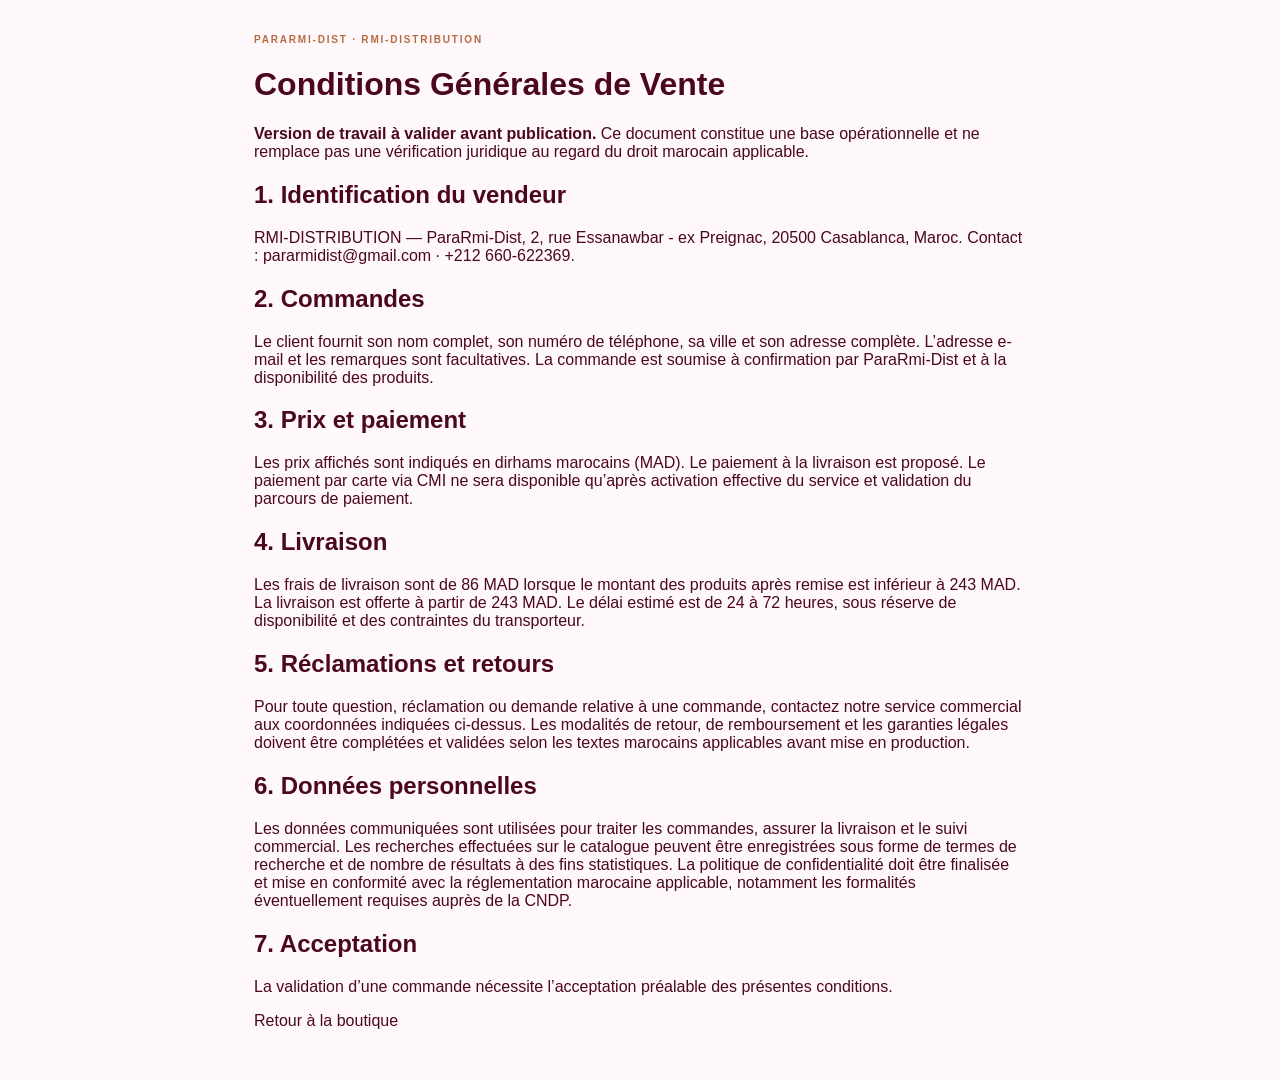
<file: assets/conditions-generales.html>
<!doctype html><html lang="fr"><head><meta charset="utf-8"><meta name="viewport" content="width=device-width,initial-scale=1"><title>Conditions Générales de Vente — ParaRmi-Dist</title><link rel="stylesheet" href="styles.css"></head><body><main class="section" style="max-width:900px;margin:auto"><p class="eyebrow">PARARMI-DIST · RMI-DISTRIBUTION</p><h1>Conditions Générales de Vente</h1><p><strong>Version de travail à valider avant publication.</strong> Ce document constitue une base opérationnelle et ne remplace pas une vérification juridique au regard du droit marocain applicable.</p><h2>1. Identification du vendeur</h2><p>RMI-DISTRIBUTION — ParaRmi-Dist, 2, rue Essanawbar - ex Preignac, 20500 Casablanca, Maroc. Contact : pararmidist@gmail.com · +212 660-622369.</p><h2>2. Commandes</h2><p>Le client fournit son nom complet, son numéro de téléphone, sa ville et son adresse complète. L’adresse e-mail et les remarques sont facultatives. La commande est soumise à confirmation par ParaRmi-Dist et à la disponibilité des produits.</p><h2>3. Prix et paiement</h2><p>Les prix affichés sont indiqués en dirhams marocains (MAD). Le paiement à la livraison est proposé. Le paiement par carte via CMI ne sera disponible qu’après activation effective du service et validation du parcours de paiement.</p><h2>4. Livraison</h2><p>Les frais de livraison sont de 86 MAD lorsque le montant des produits après remise est inférieur à 243 MAD. La livraison est offerte à partir de 243 MAD. Le délai estimé est de 24 à 72 heures, sous réserve de disponibilité et des contraintes du transporteur.</p><h2>5. Réclamations et retours</h2><p>Pour toute question, réclamation ou demande relative à une commande, contactez notre service commercial aux coordonnées indiquées ci-dessus. Les modalités de retour, de remboursement et les garanties légales doivent être complétées et validées selon les textes marocains applicables avant mise en production.</p><h2>6. Données personnelles</h2><p>Les données communiquées sont utilisées pour traiter les commandes, assurer la livraison et le suivi commercial. Les recherches effectuées sur le catalogue peuvent être enregistrées sous forme de termes de recherche et de nombre de résultats à des fins statistiques. La politique de confidentialité doit être finalisée et mise en conformité avec la réglementation marocaine applicable, notamment les formalités éventuellement requises auprès de la CNDP.</p><h2>7. Acceptation</h2><p>La validation d’une commande nécessite l’acceptation préalable des présentes conditions.</p><p><a href="index.html">Retour à la boutique</a></p></main></body></html>
</file>
<file: assets/styles.css>
*{box-sizing:border-box}
:root{--wine:#8e0732;--wine-dark:#65001f;--pink:#f7b6c8;--pink-soft:#fff0f3;--blush:#ffe0e8;--gold:#c18a43;--ink:#4b071d;--muted:#856a70;--paper:#fff9fa;--line:#f1cbd4;--green:#149b35}
html{scroll-behavior:smooth;scroll-padding-top:120px}
body{margin:0;background:var(--paper);color:var(--ink);font-family:"DM Sans",sans-serif}
a{color:inherit;text-decoration:none}button,input,select,textarea{font:inherit}
.sr-only{position:absolute;width:1px;height:1px;padding:0;margin:-1px;overflow:hidden;clip:rect(0,0,0,0);white-space:nowrap;border:0}
.announcement{height:34px;display:flex;justify-content:center;align-items:center;gap:12px;background:linear-gradient(90deg,#700021,#a5093d,#700021);color:#fff;font-family:"Playfair Display",serif;font-size:14px}
.announcement span{color:#ffd7df}
.site-header{min-height:94px;padding:9px clamp(16px,4vw,62px);display:grid;grid-template-columns:minmax(190px,330px) minmax(240px,1fr) auto;align-items:center;gap:30px;background:linear-gradient(100deg,#fff7f8,#ffdce5 55%,#fff7f8);border-bottom:1px solid #f4b8c8;position:relative;z-index:12}
.brand{display:block;max-width:310px;height:82px}.brand img{width:100%;height:100%;object-fit:contain}
.header-search{height:48px;display:flex;border:2px solid #f4a6bb;border-radius:30px;overflow:hidden;background:#fff;box-shadow:0 3px 10px #87052a12}
.header-search input{border:0;outline:0;min-width:0;flex:1;padding:0 20px;color:var(--ink);font-family:"Playfair Display",serif;font-size:14px;background:transparent}
.header-search button{width:62px;border:0;background:var(--wine);color:#fff;font-size:32px;line-height:1;cursor:pointer}
.header-actions{display:flex;align-items:center;gap:22px}
.icon-btn,.menu-btn{border:0;background:transparent;color:var(--wine);cursor:pointer}
.account-btn{display:flex;align-items:center;gap:10px;font-family:"Playfair Display",serif;font-size:16px}.account-btn span{font-size:30px}.account-btn small{font-size:15px}
.cart-button{border:0;background:transparent;color:var(--wine);display:flex;align-items:center;gap:7px;font-family:"Playfair Display",serif;font-size:16px;cursor:pointer;white-space:nowrap}
.cart-button .bag{font-size:31px}.cart-button b{font-weight:500}.menu-btn{display:none;font-size:27px}
.main-nav{min-height:49px;padding:0 clamp(14px,6vw,100px);display:flex;align-items:stretch;justify-content:space-between;background:linear-gradient(90deg,#760021,#9c0738 50%,#760021);color:#fff;font-family:"Playfair Display",serif;font-size:16px;position:relative;z-index:11}
.main-nav a{padding:14px 20px;white-space:nowrap;transition:.2s}.main-nav a:hover,.main-nav a.active{background:#f58da8;color:#fff;border-radius:13px 13px 0 0}
.hero{position:relative;background:#ffd6e1;overflow:hidden}.hero-banner{display:block;width:100%;height:auto;min-height:245px;max-height:420px;object-fit:cover;object-position:center}
.hero-hotspot{position:absolute;left:12%;bottom:7%;width:17%;height:16%;border-radius:40px}
.trust-strip{display:grid;grid-template-columns:repeat(4,1fr);padding:16px clamp(18px,6vw,100px);background:linear-gradient(90deg,#fff1f4,#ffdce5,#fff1f4);border-top:1px solid #f5bdca;border-bottom:1px solid #f5bdca}
.trust-strip div{display:flex;align-items:center;justify-content:center;gap:14px;border-right:1px solid #b85c75;color:var(--ink);font-family:"Playfair Display",serif;font-size:15px;font-weight:700;line-height:1.35}
.trust-strip div:last-child{border:0}.trust-strip b.trust-icon{width:48px;height:48px;min-width:48px;border-radius:50%;display:grid;place-items:center;color:#9b7133;background:linear-gradient(145deg,#fffdf7,#f3dfb5);border:1px solid #d7b878;box-shadow:0 3px 9px #7b4d1c20}.trust-strip b.trust-icon svg{width:24px;height:24px;fill:none;stroke:currentColor;stroke-width:1.65;stroke-linecap:round;stroke-linejoin:round}
.section{padding:34px clamp(18px,5vw,80px)}
.ornament-heading{display:flex;align-items:center;justify-content:center;gap:18px;margin:0 auto 26px;max-width:1000px}
.ornament-heading span{height:2px;flex:1;background:linear-gradient(90deg,transparent,var(--gold),var(--wine))}
.ornament-heading span:last-child{transform:scaleX(-1)}
.ornament-heading h2{margin:0;color:var(--wine-dark);font-family:"Playfair Display",serif;font-size:30px;white-space:nowrap}
.category-grid{display:grid;grid-template-columns:repeat(5,minmax(0,1fr));gap:13px}
.category-card{min-width:0;min-height:116px;border:1px solid #f2a6b8;border-radius:19px;background:linear-gradient(135deg,#fff2f5,#ffcbd8);box-shadow:0 3px 6px #8d15331c,inset 0 0 0 2px #fff8;padding:9px 12px;display:flex;align-items:center;justify-content:center;gap:12px;cursor:pointer;transition:.22s;color:var(--ink)}
.category-card:hover{transform:translateY(-4px);box-shadow:0 8px 18px #8d15332b;border-color:#d64b70}
.category-art{font-size:55px;filter:drop-shadow(0 4px 3px #9d335522)}
.category-card b{font-family:"Playfair Display",serif;font-size:15px;line-height:1.35;text-align:left}.category-card i{font-style:normal;color:var(--wine);white-space:nowrap}
.shop-section{padding-top:20px;background:linear-gradient(180deg,#fff8fa,#fff0f4)}
.shop-tools{display:flex;align-items:center;justify-content:space-between;gap:15px;margin:0 8px 16px}.muted{font-size:12px;color:var(--muted)}
.shop-filters{display:flex;gap:10px}.shop-tools select{border:1px solid var(--line);background:#fff;border-radius:20px;padding:10px 14px;font-size:12px;color:var(--ink)}
.product-grid{display:grid;grid-template-columns:repeat(4,minmax(0,1fr));gap:18px}
.product-card{position:relative;min-width:0;overflow:hidden;border:1px solid #f4bdca;border-radius:23px;background:#fff;box-shadow:0 4px 12px #7f15301a;padding:8px;transition:.22s}
.product-card:hover{transform:translateY(-4px);box-shadow:0 9px 22px #7f153025}
.product-image{height:220px;border-radius:16px;background:radial-gradient(circle,#fff 20%,#ffe8ee 100%);display:grid;place-items:center;overflow:hidden}
.product-image img{width:100%;height:100%;object-fit:contain;mix-blend-mode:multiply}
.product-placeholder{font-size:58px;color:#dc7b96}
.product-info{padding:13px 9px 10px}.product-brand{font-size:9px;letter-spacing:.12em;color:#b36a43;text-transform:uppercase}
.product-name{font-family:"Playfair Display",serif;color:var(--wine-dark);font-size:16px;line-height:1.35;margin:6px 0;min-height:42px}
.product-meta{font-size:10px;color:var(--muted)}.product-buy{display:flex;justify-content:space-between;align-items:center;gap:8px;margin-top:12px}
.price{font-size:14px;font-weight:700;color:var(--wine)}.old-price{text-decoration:line-through;color:#a5aaa3;font-size:10px;margin-left:5px}
.mini-btn{border:0;border-radius:20px;background:var(--wine);color:#fff;padding:10px 13px;font-size:10px;cursor:pointer}.mini-btn:hover{background:#bd164c}.badge-sale{position:absolute;top:15px;left:14px;background:#e50058;color:white;padding:6px 12px;border-radius:20px;font-size:10px;font-weight:700}
.loading,.empty{grid-column:1/-1;padding:45px;text-align:center;color:var(--muted);font-size:13px}
.brand-band{padding:36px clamp(20px,7vw,110px);display:grid;grid-template-columns:180px 1fr auto;gap:28px;align-items:center;background:linear-gradient(110deg,#fff0f4,#ffd8e2,#fff6f7);border-top:1px solid var(--line);border-bottom:1px solid var(--line)}
.brand-band>img{width:100%;max-height:130px;object-fit:contain;border-radius:12px}.eyebrow{font-size:10px;letter-spacing:.18em;font-weight:700;color:#b76b42;margin:0 0 10px}
.brand-band h2,.contact-section h2{font-family:"Playfair Display",serif;color:var(--wine-dark);font-size:clamp(27px,3vw,38px);margin:0 0 9px}
.brand-band p:not(.eyebrow){max-width:650px;font-size:12px;line-height:1.8;color:#76545e}
.btn{display:inline-flex;align-items:center;justify-content:center;gap:12px;padding:14px 20px;border-radius:25px;font-size:12px;font-weight:700;cursor:pointer;border:0}
.btn-dark{background:linear-gradient(100deg,#920432,#c30c4c);color:white;box-shadow:0 4px 10px #7600212a}.btn-dark:hover{background:var(--wine-dark)}
.btn-light{background:#fff0f4;color:var(--wine)}
.contact-section{display:grid;grid-template-columns:1fr 1fr;gap:55px;align-items:center}
.contact-section>div:first-child>p:last-child{font-size:13px;color:var(--muted);max-width:350px;line-height:1.8}
.contact-details{display:grid;gap:8px}.contact-details>a,.contact-details>div{display:flex;align-items:center;gap:15px;border-bottom:1px solid var(--line);padding:10px 0}
.contact-details>*>span{width:39px;height:39px;flex:0 0 39px;border-radius:50%;display:grid;place-items:center;color:#fff;background:var(--wine);font-size:17px}
.contact-details small{display:block;color:var(--muted);font-size:10px;margin-bottom:4px}.contact-details b{font-size:12px;color:var(--wine-dark)}
footer{background:#720021;color:#fff;padding:28px clamp(20px,7vw,110px) 16px}
.footer-main{display:flex;align-items:center;gap:25px;padding-bottom:20px}.footer-main img{width:145px;height:80px;object-fit:contain;border-radius:8px}
.footer-main p{font-size:11px;line-height:1.7;color:#ffe2e9;flex:1}.footer-links{display:flex;gap:18px;font-size:11px}.footer-links a:hover{color:#ffd28d}
.footer-bottom{border-top:1px solid #ffffff3b;padding-top:13px;display:flex;justify-content:space-between;color:#f6cbd5;font-size:10px}
.whatsapp-float{position:fixed;right:22px;bottom:22px;min-height:62px;padding:8px 19px 8px 12px;border:4px solid white;border-radius:50px;background:linear-gradient(120deg,#08b63e,#008c31);color:#fff;display:flex;align-items:center;gap:10px;box-shadow:0 5px 18px #0003;z-index:15;font-size:12px;line-height:1.25}
.whatsapp-float span{width:39px;height:39px;border:2px solid white;border-radius:50%;display:grid;place-items:center;font-size:24px}.whatsapp-float b{font-weight:700}
.drawer-backdrop,.modal-backdrop{position:fixed;inset:0;background:#35101c80;z-index:20;opacity:0;pointer-events:none;transition:.2s}
.drawer{position:fixed;right:0;top:0;height:100%;width:min(420px,100%);background:#fff9fa;z-index:21;transform:translateX(100%);transition:.25s;display:flex;flex-direction:column;padding:24px}
.drawer.open{transform:translateX(0)}.drawer-backdrop.open,.modal-backdrop.open{opacity:1;pointer-events:auto}
.drawer-head,.modal-head{display:flex;align-items:center;justify-content:space-between;border-bottom:1px solid var(--line);padding-bottom:15px}
.drawer-head h3,.modal h3{font-family:"Playfair Display",serif;color:var(--wine);font-size:25px;margin:0}
.close-btn{border:0;background:transparent;font-size:27px;color:var(--wine);cursor:pointer}
.cart-lines{overflow:auto;flex:1}.cart-line{display:grid;grid-template-columns:1fr auto;gap:12px;padding:17px 0;border-bottom:1px solid var(--line)}
.cart-line b{display:block;font-family:"Playfair Display",serif;font-size:14px;color:var(--wine)}.cart-line small{color:var(--muted);font-size:10px}
.qty-controls{display:flex;align-items:center;gap:9px;margin-top:8px}.qty-controls button{border:1px solid var(--line);background:white;width:24px;height:24px;cursor:pointer}
.cart-foot{border-top:1px solid var(--line);padding-top:18px}.cart-total{display:flex;justify-content:space-between;font-size:12px}.cart-total b{color:var(--wine);font-size:16px}.tiny{font-size:10px;color:var(--muted);line-height:1.6}.full{width:100%}
.modal-backdrop{z-index:30}.modal{position:fixed;z-index:31;left:50%;top:50%;transform:translate(-50%,-45%);opacity:0;pointer-events:none;width:min(620px,calc(100% - 28px));max-height:85vh;overflow:auto;background:#fff9fa;padding:25px;border-radius:18px;transition:.2s}
.modal.open{opacity:1;pointer-events:auto;transform:translate(-50%,-50%)}.modal-head{margin-bottom:20px}
.admin-panel label,.checkout-modal label{display:block;font-size:11px;color:#76545e;margin:12px 0 5px}
.admin-panel input,.admin-panel select,.admin-panel textarea{width:100%;border:1px solid var(--line);padding:11px;background:white;font-size:12px;border-radius:8px}
.admin-panel textarea{min-height:70px}.admin-panel .btn{margin-top:15px}
.admin-row{display:flex;justify-content:space-between;align-items:center;padding:10px 0;border-bottom:1px solid var(--line);font-size:12px;gap:10px}
.admin-row button{border:1px solid var(--line);background:white;padding:7px 9px;cursor:pointer;font-size:10px}.admin-hint{font-size:11px;color:var(--muted);line-height:1.6}
.toast{position:fixed;bottom:25px;left:50%;transform:translate(-50%,20px);background:var(--wine);color:white;padding:12px 18px;font-size:11px;opacity:0;transition:.2s;z-index:90;pointer-events:none;border-radius:24px}.toast.show{opacity:1;transform:translate(-50%,0)}
.checkout-backdrop{position:fixed;inset:0;background:#17171788;z-index:80;display:none}.checkout-backdrop.open{display:block}
.checkout-modal{position:fixed;z-index:81;left:50%;top:50%;transform:translate(-50%,-46%);width:min(92vw,520px);max-height:88vh;overflow:auto;background:#fff;padding:24px;border-radius:18px;box-shadow:0 20px 70px #0003;display:none}
.checkout-modal.open{display:block;transform:translate(-50%,-50%)}.checkout-modal form{display:grid;gap:9px}
.checkout-modal input,.checkout-modal textarea{width:100%;padding:12px;border:1px solid #edc6d0;border-radius:8px;font:inherit}
.checkout-modal textarea{min-height:72px}.free-delivery-note{background:#fff0f4;color:var(--wine);padding:12px;border-radius:8px;font-weight:650}
#place-order:disabled{opacity:.65;cursor:wait}
@media(max-width:1050px){.site-header{gap:15px;grid-template-columns:220px minmax(180px,1fr) auto}.main-nav{padding:0 12px;font-size:14px}.main-nav a{padding:14px 12px}.category-grid{grid-template-columns:repeat(3,1fr)}.category-card{justify-content:flex-start}.product-grid{grid-template-columns:repeat(3,minmax(0,1fr))}}
@media(max-width:700px){.announcement{font-size:11px;height:31px;gap:6px}.site-header{min-height:72px;padding:7px 13px;grid-template-columns:1fr auto;gap:8px}.brand{height:58px;width:170px}.header-search{grid-column:1/-1;grid-row:2;height:40px;order:3}.header-search button{width:48px;font-size:27px}.header-actions{gap:10px}.account-btn small,.cart-label{display:none}.account-btn span{font-size:25px}.cart-button .bag{font-size:27px}.menu-btn{display:block}.main-nav{display:none;position:absolute;top:142px;left:0;right:0;padding:8px 15px;background:#800029;flex-direction:column;align-items:stretch;box-shadow:0 8px 15px #4b071d33}.main-nav.show{display:flex}.main-nav a{padding:12px 16px}.main-nav a.active{border-radius:9px}.hero-banner{min-height:205px;max-height:none;height:230px;object-fit:cover;object-position:52% center}.hero-hotspot{left:7%;bottom:8%;width:35%;height:17%}.trust-strip{grid-template-columns:repeat(2,1fr);gap:13px;padding:15px 12px}.trust-strip div{justify-content:flex-start;border:0;font-size:12px}.trust-strip b.trust-icon{width:39px;height:39px;min-width:39px}.trust-strip b.trust-icon svg{width:21px;height:21px}.section{padding:27px 14px}.ornament-heading{gap:9px;margin-bottom:19px}.ornament-heading h2{font-size:23px}.category-grid{grid-template-columns:repeat(2,minmax(0,1fr));gap:9px}.category-card{min-height:100px;padding:8px;gap:7px;border-radius:14px}.category-art{font-size:38px}.category-card b{font-size:12px}.shop-tools{align-items:flex-start;flex-direction:column;margin:0 2px 13px}.shop-filters{width:100%}.shop-tools select{min-width:0;flex:1;font-size:10px;padding:9px 8px}.product-grid{grid-template-columns:repeat(2,minmax(0,1fr));gap:10px}.product-card{padding:5px;border-radius:16px}.product-image{height:155px;border-radius:12px}.product-info{padding:10px 6px 7px}.product-name{font-size:13px;min-height:35px}.product-buy{align-items:flex-start;flex-direction:column;margin-top:9px}.mini-btn{width:100%}.brand-band{grid-template-columns:1fr;gap:12px;padding:27px 20px}.brand-band>img{width:160px;height:95px}.brand-band .btn{justify-self:start}.contact-section{grid-template-columns:1fr;gap:22px}.footer-main{align-items:flex-start;flex-wrap:wrap;gap:13px}.footer-main img{width:100px;height:60px}.footer-main p{font-size:10px}.footer-links{width:100%;flex-wrap:wrap;gap:13px}.footer-bottom{gap:8px;flex-direction:column}.whatsapp-float{right:12px;bottom:12px;min-height:52px;padding:6px 12px 6px 7px}.whatsapp-float span{width:33px;height:33px;font-size:20px}}

/* Identité visuelle issue de la maquette fournie */
:root{--wine:#920832;--wine-dark:#65001f;--pink:#f6a9bd;--pink-soft:#fff1f4;--blush:#ffdce5;--gold:#bd8740;--ink:#4b071d;--paper:#fff8fa}
.announcement{background:linear-gradient(90deg,#760021,#a3093d 50%,#760021);font-size:15px}
.site-header{background:linear-gradient(100deg,#fff8fa 0%,#ffdce6 52%,#fff8fa 100%);border-bottom-color:#f0b1c1}
.main-nav{background:linear-gradient(90deg,#710020,#a5083c 50%,#710020)}
.hero{background:#ffd8e3}
.hero-banner{max-height:none;min-height:0;object-fit:cover;object-position:center}
.trust-strip{background:linear-gradient(90deg,#fff0f4,#ffe0e8 50%,#fff0f4);border-top:1px solid #f3bdca;border-bottom:1px solid #f3bdca}
.category-card{min-height:116px;justify-content:space-between;padding:8px 10px;background:linear-gradient(135deg,#fff4f6,#ffc8d7);border:1px solid #f39db2;box-shadow:0 3px 7px #8d15331c,inset 0 0 0 2px #fff8}
.category-art{display:block;width:48%;height:96px;object-fit:contain;filter:drop-shadow(0 3px 3px #9d335522);font-size:0}
.category-card b{flex:1;font-size:15px}
.ornament-heading h2{font-family:"Playfair Display",serif;color:#68001f}
.product-card{border-color:#f2c1ce;box-shadow:0 4px 14px #8d15331c}
.whatsapp-float{font-size:14px}
@media(max-width:700px){
 .hero-banner{height:230px;min-height:230px;max-height:230px;object-fit:cover;object-position:center}
 .category-art{width:44%;height:76px}
 .category-card{justify-content:space-between}
 .category-card b{font-size:11px}
}

/* Version 5 : icônes compte et panier + espace client */
.header-actions{display:flex;align-items:center;gap:12px}
.icon-btn,.cart-button{display:inline-flex;align-items:center;justify-content:center;gap:7px;border:1px solid #edb8c7;background:#fff8fa;color:#85032f;border-radius:24px;padding:9px 13px;font-weight:700;cursor:pointer}
.icon-btn span,.cart-button .bag{font-size:22px;line-height:1}
.icon-btn small,.cart-label{font-size:11px}
.cart-button b{background:#920832;color:white;border-radius:50%;min-width:21px;height:21px;display:inline-grid;place-items:center;padding:0 5px}
.account-actions{display:grid;gap:9px;margin-top:15px}
#account-modal{z-index:41}
@media(max-width:700px){.header-actions{gap:6px}.icon-btn,.cart-button{padding:8px 10px}.icon-btn small,.cart-label{display:none}}
\n.admin-access-link{display:block;margin:18px auto 0;border:0;background:transparent;color:#8a3150;text-decoration:underline;font-size:11px;cursor:pointer}\n

/* ParaRmi-Dist V5 — icônes de navigation raffinées */
.header-actions .icon-btn, .header-actions .cart-button{
  min-height:42px; border:1px solid #edc5cf; background:linear-gradient(135deg,#fffafc,#fff4f7);
  color:#750d31; border-radius:999px; padding:8px 13px; gap:8px;
  box-shadow:0 3px 10px rgba(101,13,45,.06); transition:transform .18s ease, box-shadow .18s ease, border-color .18s ease;
}
.header-actions .icon-btn:hover, .header-actions .cart-button:hover{
  transform:translateY(-1px); border-color:#bd8750; box-shadow:0 5px 14px rgba(101,13,45,.12);
}
.header-actions .header-icon{width:22px;height:22px;fill:none;stroke:currentColor;stroke-width:1.65;stroke-linecap:round;stroke-linejoin:round;flex:0 0 auto}
.header-actions .account-btn small,.header-actions .cart-label{font-family:Lato, sans-serif;font-size:12px;font-weight:700;letter-spacing:.1px}
.header-actions .cart-button b{background:#85032f;color:#fff;border:1px solid #fff;min-width:20px;height:20px;border-radius:50%;display:inline-grid;place-items:center;padding:0 5px;font:700 11px Lato,sans-serif}
@media(max-width:700px){
 .header-actions .icon-btn,.header-actions .cart-button{min-height:39px;padding:8px 10px;gap:5px}
 .header-actions .header-icon{width:22px;height:22px}
}

/* Panier : commandes de quantité compactes et accessibles */
.qty-controls{display:inline-flex;align-items:center;gap:7px;margin-top:10px;padding:4px;border:1px solid #f0d2da;border-radius:999px;background:linear-gradient(135deg,#fffafd,#fff1f5);box-shadow:0 3px 10px rgba(101,13,45,.06)}
.qty-controls .qty-step{width:30px;height:30px;border:0;border-radius:50%;display:grid;place-items:center;background:#fff;color:var(--wine);font-size:19px;font-weight:700;line-height:1;cursor:pointer;box-shadow:0 1px 4px rgba(101,13,45,.10);transition:transform .16s ease,background .16s ease,color .16s ease}
.qty-controls .qty-step:hover{transform:scale(1.07);background:var(--wine);color:#fff}
.qty-controls .qty-plus{background:#920832;color:#fff}
.qty-controls .qty-value{min-width:22px;text-align:center;color:var(--wine-dark);font-size:13px;font-weight:800;font-variant-numeric:tabular-nums}
.qty-controls .qty-remove{width:30px;height:30px;margin-left:2px;border:0;border-left:1px solid #efd6dd;border-radius:0 50% 50% 0;background:transparent;color:#a76b7d;display:grid;place-items:center;cursor:pointer;transition:color .16s ease,background .16s ease}
.qty-controls .qty-remove:hover{color:#b4234c;background:#fff0f4}
.qty-controls .qty-remove svg{width:16px;height:16px;fill:none;stroke:currentColor;stroke-width:1.7;stroke-linecap:round;stroke-linejoin:round}

/* Offre WhatsApp : bannière rose avec visuel de campagne */
.whatsapp-offer{position:relative;isolation:isolate;display:grid;grid-template-columns:minmax(0,1.1fr) minmax(250px,.9fr);align-items:center;gap:18px;min-height:310px;margin:30px clamp(14px,4vw,58px);padding:28px clamp(20px,4vw,54px);overflow:hidden;border:1px solid #efb5c5;border-radius:28px;background:radial-gradient(circle at 82% 18%,#fff 0,transparent 32%),linear-gradient(115deg,#fff1f5 0%,#ffdce6 55%,#f7b9ca 100%);box-shadow:0 12px 30px rgba(111,10,44,.10)}
.whatsapp-offer-copy{position:relative;z-index:2;max-width:620px}
.offer-kicker{display:inline-block;margin-bottom:10px;color:#a35e36;font-size:10px;font-weight:800;letter-spacing:.2em}
.whatsapp-offer h2{margin:0 0 10px;color:#65001f;font-family:"Playfair Display",serif;font-size:clamp(27px,3vw,40px);line-height:1.12}
.offer-discount{margin:0 0 8px;color:#6f1635;font-size:clamp(15px,1.6vw,19px);line-height:1.5}
.offer-discount strong{display:inline-block;color:#fff;background:linear-gradient(100deg,#9a0737,#c51a55);padding:3px 10px;border-radius:9px;font-size:1.16em;box-shadow:0 4px 10px #8c0a3828}
.offer-period{max-width:460px;margin:0 0 18px;color:#76505d;font-size:13px;line-height:1.7}
.offer-cta{display:inline-flex;align-items:center;gap:11px;min-height:48px;padding:10px 18px;border:2px solid #fff;border-radius:999px;background:linear-gradient(120deg,#08b63e,#008c31);color:#fff;font-size:12px;font-weight:800;box-shadow:0 6px 16px #006f2a30;transition:transform .18s ease,box-shadow .18s ease}
.offer-cta:hover{transform:translateY(-2px);box-shadow:0 9px 20px #006f2a40}
.offer-whatsapp-mark{width:27px;height:27px;border:1.5px solid #fff;border-radius:50%;display:grid;place-items:center;font-size:18px;line-height:1}
.whatsapp-offer-visual{position:relative;z-index:1;align-self:stretch;min-height:250px;display:flex;align-items:flex-end;justify-content:center}
.whatsapp-offer-visual img{display:block;width:min(100%,470px);height:100%;max-height:330px;object-fit:contain;object-position:center bottom;filter:drop-shadow(0 10px 14px rgba(95,20,43,.12))}
.offer-sparkle{position:absolute;z-index:0;color:#bd8740;pointer-events:none}
.offer-sparkle-one{top:20px;right:35%;font-size:28px}.offer-sparkle-two{bottom:25px;right:5%;font-size:40px;color:#fff}
.whatsapp-float{gap:10px}
@media(max-width:700px){
 .whatsapp-offer{grid-template-columns:1fr;gap:0;margin:20px 12px;padding:24px 18px 0;border-radius:22px;min-height:0}
 .whatsapp-offer-copy{max-width:none}
 .whatsapp-offer h2{font-size:27px}
 .offer-period{font-size:12px}
 .offer-cta{font-size:11px;min-height:44px;padding:8px 13px}
 .whatsapp-offer-visual{min-height:185px;height:185px;margin-top:5px}
 .whatsapp-offer-visual img{max-height:215px;width:min(100%,330px);object-position:center bottom}
 .offer-sparkle-one{right:10%;top:16px}.offer-sparkle-two{right:8%;bottom:185px}
 .qty-controls{gap:5px}.qty-controls .qty-step,.qty-controls .qty-remove{width:28px;height:28px}
}


/* Administration professionnelle ParaRmi-Dist */
.modal.admin-modal-wide{width:min(1180px,calc(100% - 24px));max-height:94vh;padding:22px;}
.admin-shell{min-width:0;color:#4b071d}.admin-topline{display:flex;justify-content:space-between;align-items:flex-start;gap:16px;margin-bottom:16px}.admin-topline h3{font-size:clamp(23px,3vw,32px)}
.admin-tabs{display:flex;gap:7px;overflow-x:auto;padding:5px 0 13px;border-bottom:1px solid #efd6de;margin-bottom:18px;scrollbar-width:thin}
.admin-tabs button{white-space:nowrap;border:1px solid #edd1d9;background:#fff;border-radius:999px;padding:9px 14px;color:#7a1839;font-size:12px;font-weight:700;cursor:pointer}
.admin-tabs button.active{background:#85032f;color:#fff;border-color:#85032f}
.admin-kpis{display:grid;grid-template-columns:repeat(4,minmax(0,1fr));gap:12px;margin-bottom:16px}
.admin-kpis article{min-width:0;padding:16px;border:1px solid #f0d4dd;border-radius:15px;background:linear-gradient(145deg,#fff,#fff4f7);box-shadow:0 4px 14px #79002d0b}
.admin-kpis span,.admin-kpis small{display:block;color:#815d69;font-size:11px;line-height:1.5;overflow-wrap:anywhere}.admin-kpis b{display:block;margin:8px 0;color:#79002d;font-size:clamp(18px,2vw,25px);overflow-wrap:anywhere;font-variant-numeric:tabular-nums}
.admin-two-col{display:grid;grid-template-columns:1.1fr .9fr;gap:14px}.admin-card{min-width:0;border:1px solid #efd5dd;border-radius:15px;background:#fff;padding:16px;margin-bottom:14px}.admin-card h4,.admin-section-head h4{margin:0;color:#6b082a;font-size:16px}.admin-card-head{display:flex;justify-content:space-between;align-items:center;gap:10px;margin-bottom:10px}.admin-card-head button{border:0;background:transparent;color:#900b3b;text-decoration:underline;cursor:pointer;font-size:11px}
.admin-ranking{display:grid;grid-template-columns:minmax(0,1fr) auto auto;gap:12px;align-items:center;padding:11px 0;border-bottom:1px solid #f4e5e9;font-size:12px}.admin-ranking span{overflow-wrap:anywhere}.admin-ranking b{white-space:nowrap}.admin-ranking strong{white-space:nowrap;color:#7b0b30}
.admin-note,.admin-empty{font-size:11px;line-height:1.65;color:#806b72;background:#fff7f9;padding:12px;border-radius:10px;margin:12px 0 0}.admin-loading,.admin-error{padding:22px;text-align:center;border-radius:12px;background:#fff4f7;color:#79002d;font-size:13px}.admin-error{color:#a21d3d}
.admin-section-head{display:flex;justify-content:space-between;align-items:center;gap:14px;margin-bottom:14px}.admin-section-head p{margin:5px 0 0;color:#806b72;font-size:11px;line-height:1.5}.admin-section-head input{max-width:300px;width:100%;padding:10px;border:1px solid #ebcbd5;border-radius:9px;min-width:0}
.admin-table-wrap{width:100%;overflow:auto;border:1px solid #f0dbe1;border-radius:12px}.admin-table{width:100%;border-collapse:collapse;min-width:720px;font-size:11px}.admin-table th{background:#fff1f5;color:#6d1232;text-align:left;padding:12px;white-space:nowrap}.admin-table td{padding:11px 12px;border-top:1px solid #f4e8ec;vertical-align:middle}.admin-table td small{display:block;color:#927c83;margin-top:4px;max-width:220px;overflow-wrap:anywhere}.admin-table select{max-width:155px;padding:8px;border:1px solid #e8cbd4;border-radius:8px;background:white;color:#5b1830}.admin-danger{border:1px solid #efc8d2;border-radius:8px;padding:7px 10px;color:#a21d3d;background:#fff7f9;cursor:pointer}
.admin-footer{display:flex;justify-content:space-between;align-items:center;gap:12px;border-top:1px solid #f0dbe1;padding-top:14px;margin-top:18px;color:#927c83;font-size:10px}.admin-product-form{display:grid;grid-template-columns:repeat(3,minmax(0,1fr));gap:12px;padding:16px;margin-bottom:16px;border:1px solid #efd5dd;border-radius:14px;background:#fff8fa}.admin-product-form label,.promotion-editor label,.report-filters label{display:grid;gap:6px;font-size:11px;color:#76545e;min-width:0}.admin-product-form input,.admin-product-form select,.admin-product-form textarea,.promotion-editor input,.report-filters input{width:100%;min-width:0;padding:10px;border:1px solid #e9cbd4;border-radius:8px;background:white;font:inherit}.admin-product-form .wide{grid-column:1/-1}.admin-product-form textarea{min-height:64px}.admin-product-form button{justify-self:start}.admin-count{font-size:12px;color:#8b3551;white-space:nowrap}
.promotion-editor{max-width:760px}.promotion-editor>p{font-size:12px;line-height:1.7;color:#806b72}.admin-toggle{display:flex!important;grid-template-columns:auto 1fr!important;align-items:center;gap:10px!important;padding:12px;background:#fff2f6;border-radius:10px}.admin-toggle input{width:auto!important}.admin-form-grid,.report-filters{display:grid;grid-template-columns:repeat(2,minmax(0,1fr));gap:12px;margin:14px 0}.report-filters{grid-template-columns:1fr 1fr auto;align-items:end}.status-pill{display:inline-flex;padding:5px 8px;border-radius:999px;background:#fff0f4;color:#810a32;font-size:10px;white-space:nowrap}
.cart-discount-summary{display:grid;grid-template-columns:1fr auto;gap:7px;padding:12px 0;color:#785b65;font-size:12px}.cart-discount-summary b{text-align:right;color:#78052c}.checkout-price-summary{display:grid;gap:8px;padding:13px;border:1px solid #efd3dc;border-radius:10px;background:#fff7f9}.checkout-price-summary>div{display:flex;justify-content:space-between;gap:12px;font-size:12px}.checkout-price-summary .checkout-grand-total{border-top:1px solid #efd3dc;padding-top:10px;font-size:15px;color:#79002d}.checkout-price-summary small{font-size:10px;line-height:1.5;color:#826c74}
.product-name,.product-meta,.product-brand,.product-card,.category-card b,.offer-period,.whatsapp-offer h2{overflow-wrap:anywhere;word-break:normal;min-width:0}.product-card{min-width:0}.product-buy{min-width:0;flex-wrap:wrap}.product-buy .price{max-width:100%;overflow-wrap:anywhere}.mini-btn{max-width:100%;white-space:normal}.whatsapp-offer{grid-template-columns:minmax(0,1fr);min-height:0}.whatsapp-offer-copy{max-width:100%}.whatsapp-offer-visual,.offer-cta,.offer-sparkle{display:none!important}.offer-period{margin-bottom:0;max-width:100%}
@media(max-width:850px){.admin-kpis{grid-template-columns:repeat(2,minmax(0,1fr))}.admin-two-col{grid-template-columns:1fr}.admin-product-form{grid-template-columns:repeat(2,minmax(0,1fr))}}
@media(max-width:600px){.modal.admin-modal-wide{padding:14px;width:calc(100% - 12px);max-height:96vh}.admin-topline{align-items:flex-start;flex-direction:column}.admin-tabs button{padding:8px 11px;font-size:11px}.admin-kpis{gap:8px}.admin-kpis article{padding:11px}.admin-kpis span,.admin-kpis small{font-size:10px}.admin-section-head{align-items:stretch;flex-direction:column}.admin-section-head input{max-width:none}.admin-product-form{grid-template-columns:1fr}.admin-product-form .wide{grid-column:auto}.admin-form-grid,.report-filters{grid-template-columns:1fr}.admin-footer{align-items:flex-start;flex-direction:column}.admin-ranking{grid-template-columns:minmax(0,1fr) auto;gap:6px}.admin-ranking strong{grid-column:2}.cart-discount-summary{font-size:11px}}
@media print{body>*:not(#admin-modal):not(#modal-backdrop){display:none!important}#modal-backdrop{display:none!important}.modal.admin-modal-wide{position:static;transform:none;opacity:1;display:block;width:100%;max-height:none;overflow:visible;box-shadow:none;border:0}.admin-tabs,.admin-footer button,.admin-section-head button{display:none!important}.admin-table-wrap{overflow:visible}.admin-table{min-width:0}.admin-table th,.admin-table td{font-size:9px;padding:6px}}

.admin-edit{border:1px solid #e8cbd4;border-radius:8px;padding:7px 10px;color:#78052c;background:#fff;cursor:pointer}
.admin-month-chart{height:190px;display:flex;align-items:flex-end;gap:clamp(8px,2vw,22px);padding:16px 4px 0;border-bottom:1px solid #efd5dd}.admin-month-col{flex:1;min-width:0;height:100%;display:flex;flex-direction:column;justify-content:flex-end;align-items:center;gap:7px}.admin-month-col b{font-size:10px;color:#7b1235;white-space:nowrap}.admin-month-bar{width:min(44px,75%);min-height:4px;border-radius:8px 8px 2px 2px;background:linear-gradient(180deg,#e98ba7,#85032f)}.admin-month-col small{font-size:10px;color:#806b72;text-transform:capitalize}

/* Actions d'impression et de partage des commandes */
.order-actions{display:flex;flex-wrap:wrap;gap:6px;min-width:190px}
.order-actions .admin-edit{white-space:nowrap;font-size:12px;padding:7px 9px}
.order-actions button:disabled{opacity:.42;cursor:not-allowed}
@media(max-width:760px){.order-actions{min-width:150px}.order-actions .admin-edit{font-size:11px;padding:6px 7px}}
.terms-accept{display:flex;align-items:flex-start;gap:9px;margin:14px 0;font-size:13px;line-height:1.5}.terms-accept input{margin-top:3px;flex:0 0 auto}.terms-accept a{color:var(--wine);text-decoration:underline}
</file>
